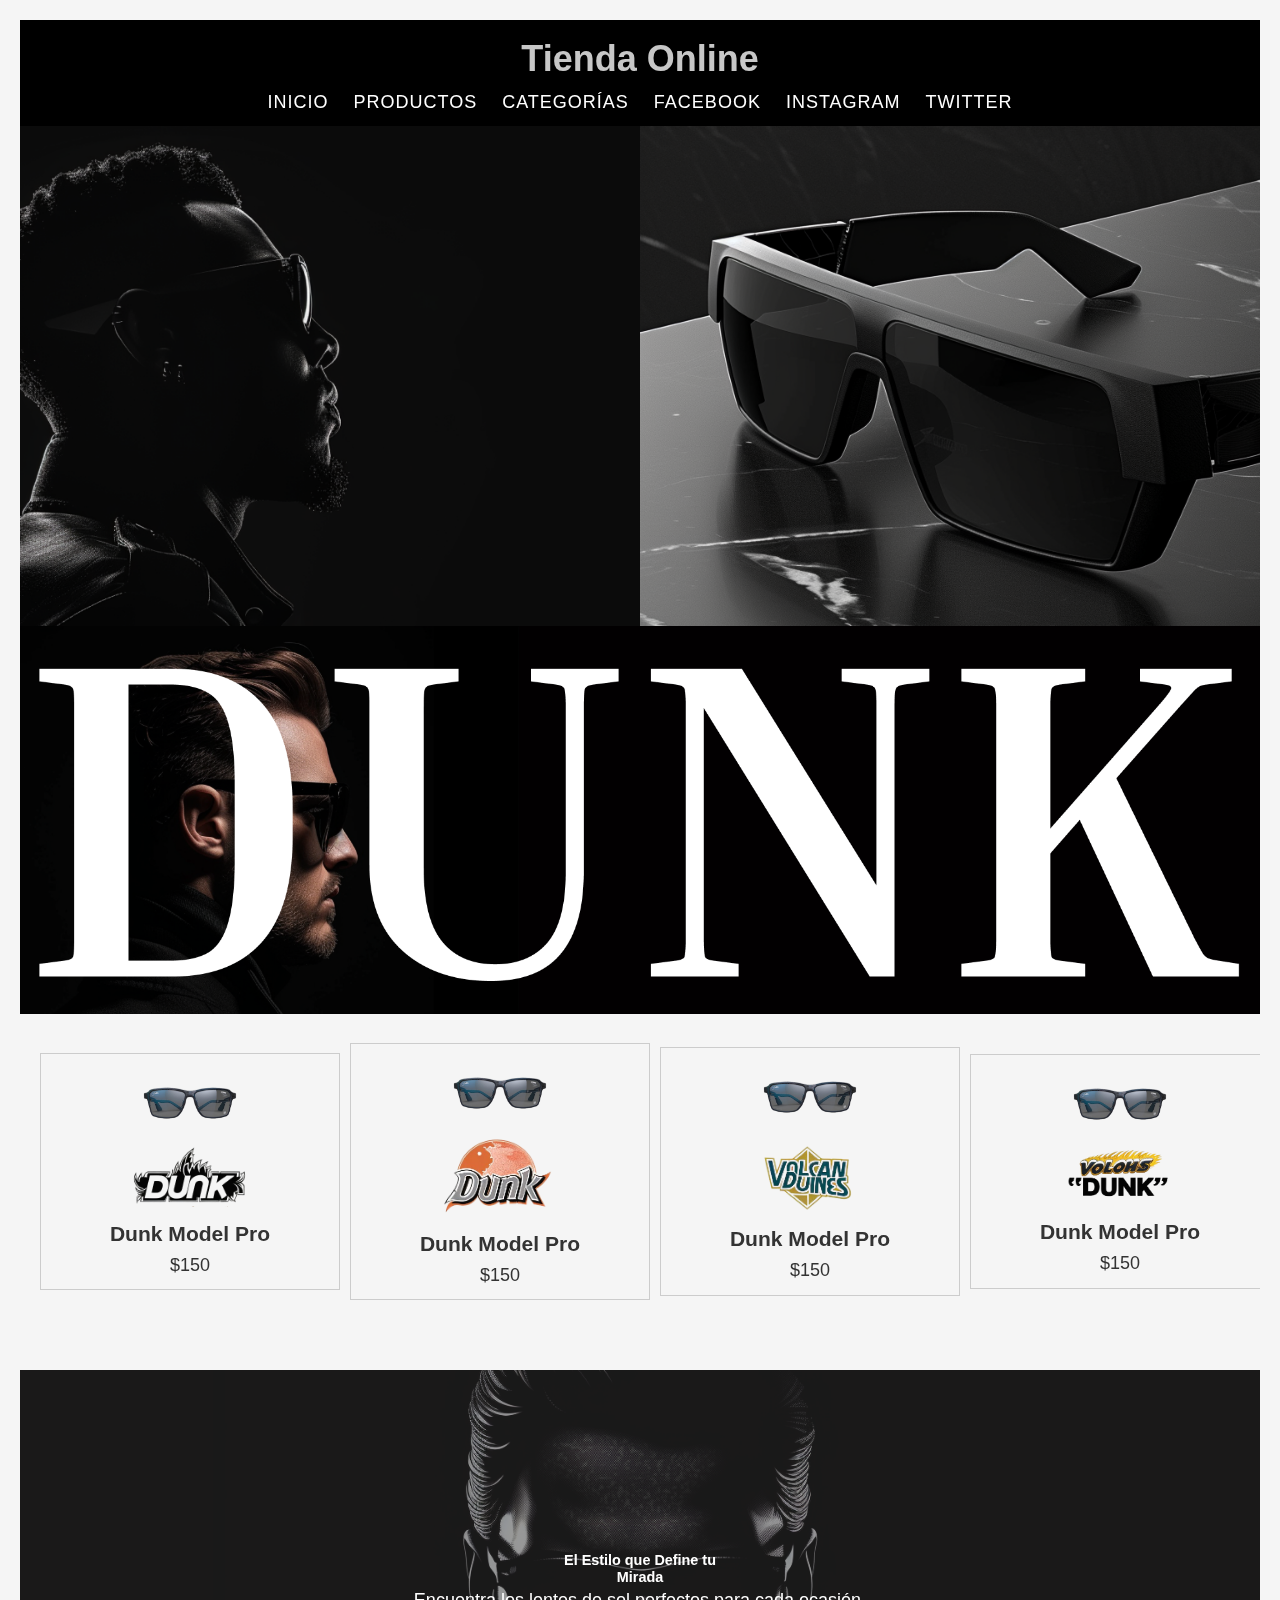
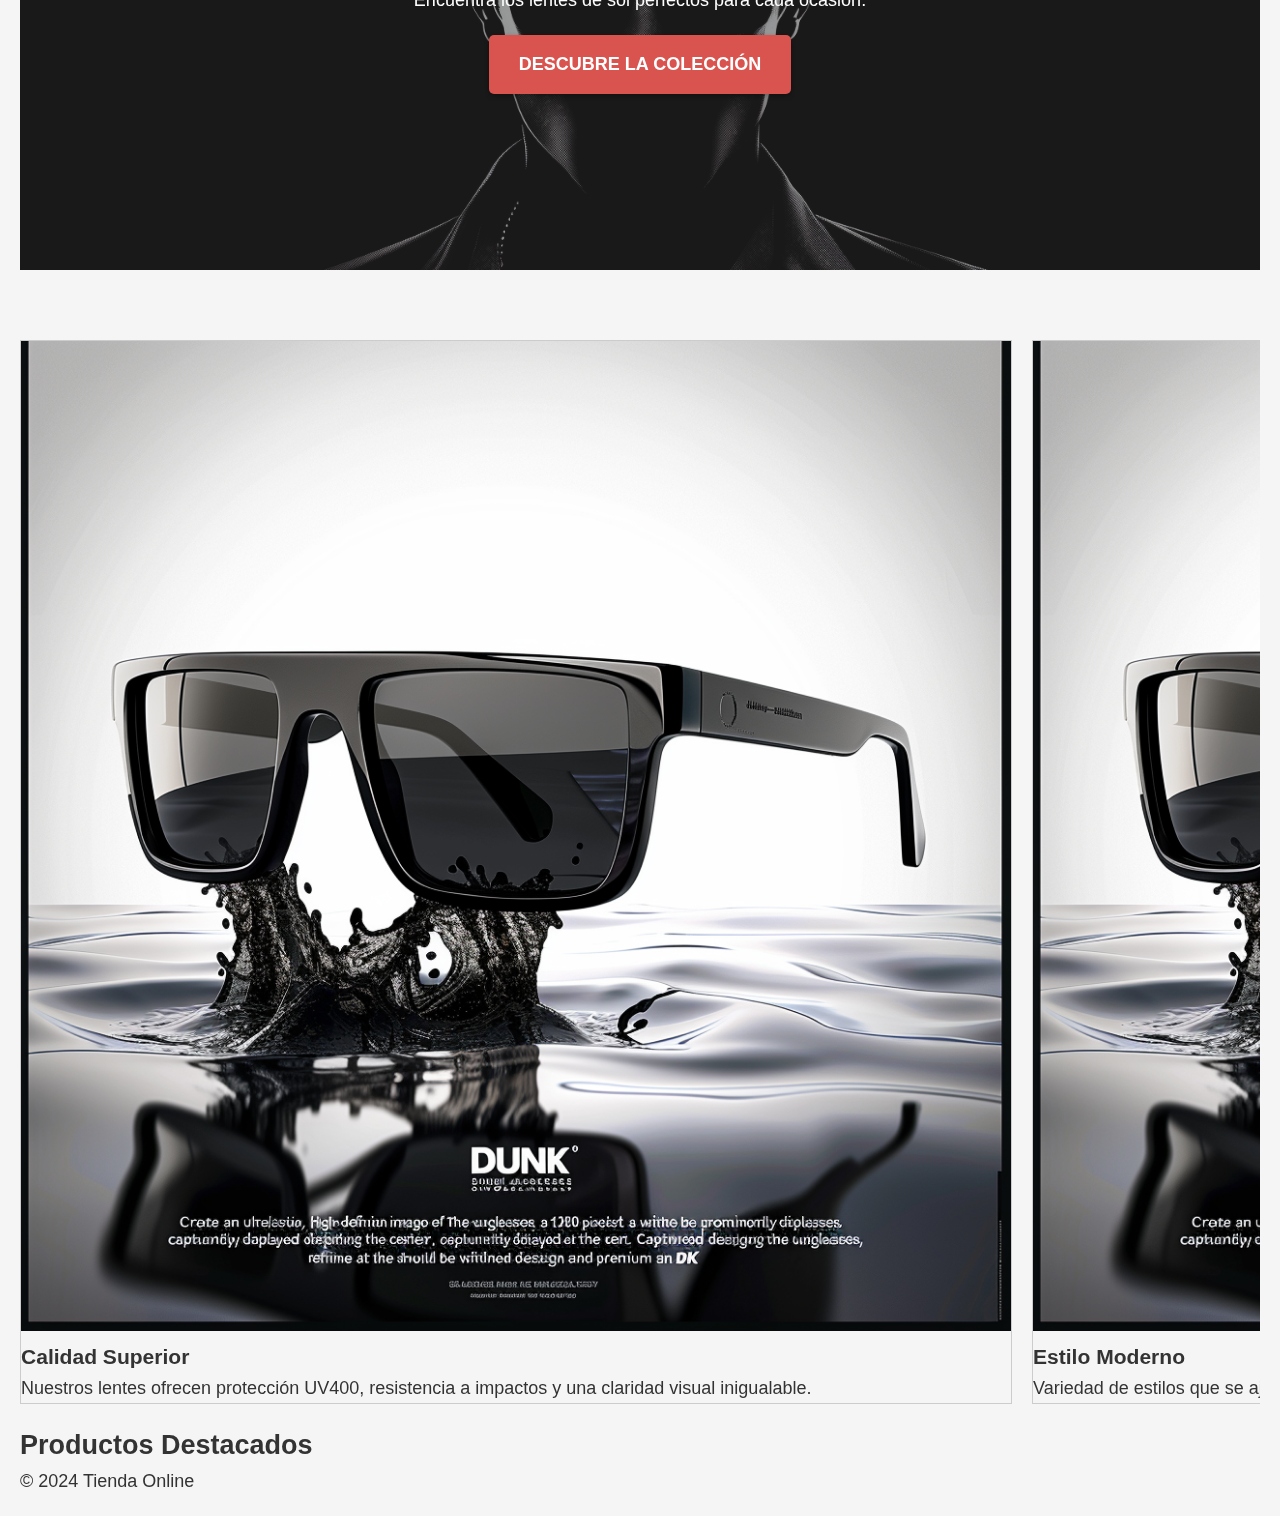
<file: index.html>
<!DOCTYPE html>
<html lang="es">
<head>
<meta charset="UTF-8">
<meta name="viewport" content="width=device-width, initial-scale=1.0">
<title>Tienda Online</title>
<link rel="stylesheet" href="styles.css">
</head>
<body>

<header>
  <h1>Tienda Online</h1>
  <nav>
    
        <a href="index.html">Inicio</a>
        <a href="productos.html">Productos</a>
        <a href="categorias.html">Categorías</a>
       
        
        
        <a href="https://www.facebook.com/tutienda" target="_blank">Facebook</a>
        <a href="https://www.instagram.com/tutienda" target="_blank">Instagram</a>
        <a href="https://www.twitter.com/tutienda" target="_blank">Twitter</a>
      
      
    </nav>
</header>


<section id="main-banner">
    <div class="banner-slide active" style="background-image: url('./img/1.png');">
      <div class="banner-content">
        
      </div>
    </div>
    <div class="banner-slide" style="background-image: url('./img/2.png');"></div>
    <div class="banner-slide" style="background-image: url('./img/3.png');"></div>
    <div class="banner-slide" style="background-image: url('./img/4.png');"></div>
    <div class="banner-slide" style="background-image: url('./img/5.png');"></div>
  </section>

<!-- Sección de características o información sobre Dunk Sunglasses -->
<section id="about-dunk">
    <img src="./img/8.png" alt="Confort Total" />
    <div class="product-container">

        <div class="product-card" onclick="showDetails(this)">
          <img src="./img/15.png" alt="Dunk Model Pro" class="product-image">
          <img src="./img/18.png" alt="Dunk Model Pro" class="product-image">
          <div class="product-info">
            <h3 class="product-name">Dunk Model Pro</h3>
            <p class="product-price">$150</p>
          </div>
          <div class="product-details">
            <p>Perfect for everyday use with UV protection and stylish design.</p>
          </div>
        </div>
        <!-- Repeat for other products -->
        <div class="product-card" onclick="showDetails(this)">
            <img src="./img/15.png" alt="Dunk Model Pro" class="product-image">
          <img src="./img/19.png" alt="Dunk Model Pro" class="product-image">
            <div class="product-info">
              <h3 class="product-name">Dunk Model Pro</h3>
              <p class="product-price">$150</p>
            </div>
            <div class="product-details">
              <p>Perfect for everyday use with UV protection and stylish design.</p>
            </div>
          </div>
          <div class="product-card" onclick="showDetails(this)">
            <img src="./img/15.png" alt="Dunk Model Pro" class="product-image">
          <img src="./img/20.png" alt="Dunk Model Pro" class="product-image">
            <div class="product-info">
              <h3 class="product-name">Dunk Model Pro</h3>
              <p class="product-price">$150</p>
            </div>
            <div class="product-details">
              <p>Perfect for everyday use with UV protection and stylish design.</p>
            </div>
          </div>
          <div class="product-card" onclick="showDetails(this)">
            <img src="./img/15.png" alt="Dunk Model Pro" class="product-image">
          <img src="./img/17.png" alt="Dunk Model Pro" class="product-image">
            <div class="product-info">
              <h3 class="product-name">Dunk Model Pro</h3>
              <p class="product-price">$150</p>
            </div>
            <div class="product-details">
              <p>Perfect for everyday use with UV protection and stylish design.</p>
            </div>
          </div>
      </div>


    <section id="discover-section">
        <div class="bg-image"></div>
        <div class="cta-content">
            <h2 class=" us">El Estilo que Define tu Mirada</h2>
            <p>Encuentra los lentes de sol perfectos para cada ocasión.</p>
            <a href="#productos" class="cta-button">Descubre la Colección</a>
        </div>
    </section>

    <div class="about-features">
        <article class="feature">
            <img src="./img/14.png" alt="Calidad Superior" />
            <h3>Calidad Superior</h3>
            <p>Nuestros lentes ofrecen protección UV400, resistencia a impactos y una claridad visual inigualable.</p>
        </article>
        <article class="feature">
            <img src="./img/14.png" alt="Estilo Moderno" />
            <h3>Estilo Moderno</h3>
            <p>Variedad de estilos que se ajustan a cualquier preferencia, desde los clásicos aviadores hasta diseños contemporáneos.</p>
        </article>
        <article class="feature">
            <img src="./img/14.png" alt="Confort Total" />
            <h3>Confort Total</h3>
            <p>Marco ligero y almohadillas ajustables que aseguran un ajuste perfecto y comodidad todo el día.</p>
        </article>
    </div>
    
</section>


<section id="featured-products">
    <h2>Productos Destacados</h2>
    <div class="product-grid">
        
    </div>
</section>




<footer>
  <p>&copy; 2024 Tienda Online</p>
</footer>


<script src="app.js" defer></script> 

</body>
</html>
</file>
<file: styles.css>
/* E básico */
* {
    margin: 0;
    padding: 0;
    box-sizing: border-box;
}

body {
    font-family: 'Helvetica Neue', Helvetica, Arial, sans-serif;
    line-height: 1.6;
    color: #333;
    background-color: #f5f5f5;
    padding: 20px;
    font-size: 18px;
}

img {
    max-width: 100%;
    height: auto;
}

/* Estilos del header */
header {
    background: #000;
    color: #c7c7c7;
    padding: 10px 0;
    text-align: center;
}

nav a {
    color: #fff;
    text-decoration: none;
    margin: 0 10px;
    text-transform: uppercase;
    letter-spacing: 1px;
}

nav a:hover {
    color: #ddd;
}

/* Estilos del banner principal */



#main-banner {
    background-color: black;
    position: relative;
    overflow: hidden;
    height: 500px; 
  }
  
  .banner-slide {
    position: absolute;
    top: 0;
    left: 100%;
    width: 100%;
    height: 100%;
    background-size: cover;
    background-position: center;
    transition: left 0.5s ease-in-out;
  }
  
  .banner-slide.active {
    left: 0;
  }
  
  .banner-content {
    position: absolute;
    top: 50%;
    left: 50%;
    transform: translate(-50%, -50%);
    text-align: center;
    color: #fff;
    width: 100%;
  }
  
.about { 
    background-color: black;
    color: white;
    font-size: xx-large;
    font-style: normal;
    font-weight: lighter;
    font-family:sans-serif;
    text-align: justify;
    padding-left: 50%;

}

.btn {
    background: #d9534f;
    color: #fff;
    padding: 10px 20px;
    text-decoration: none;
    border-radius: 5px;
    text-transform: uppercase;
}

.btn:hover {
    background: #c9302c;
}

.us{
    font-size: 80%;
 padding-top: 1%;
 line-height: 1.2;
text-align:center;
margin-left: 30%;
margin-right: 30%;}

#about-sunglasses {
    background-color: #f8f8f8;
    padding: 50px 0;
}

.container {
    max-width: 1200px;
    margin: auto;
    padding: 0 15px;
    display: flex;
    align-items: center;
    justify-content: space-between;
    flex-wrap: wrap;
}

.info-text {
    flex: 1;
    min-width: 300px;
    padding: 20px;
}

.info-text h2 {
    color: #333;
    margin-bottom: 20px;
}

.info-text p {
    color: #555;
    line-height: 1.6;
    margin-bottom: 30px;
}

.cta-button {
    background-color: #0056b3;
    color: white;
    padding: 10px 30px;
    text-decoration: none;
    border-radius: 5px;
    text-transform: uppercase;
    transition: background-color 0.3s ease;
}

.cta-button:hover {
    background-color: #003d82;
}

.info-image {
    flex: 1;
    min-width: 300px;
    text-align: center;
}

.info-image img {
    max-width: 100%;
    height: auto;
    border-radius: 10px; 
}

/* para mobile depende el tama;o */
@media (max-width: 768px) {
    .container {
        flex-direction: column;
        text-align: center;
    }

    .info-text, .info-image {
        min-width: 100%;
        margin-bottom: 30px;
    }

    .info-text {
        order: 2; 
    }

    .info-image {
        order: 1; 
    }

    .cta-button {
        font-size: 18px;
        padding: 15px 40px;
    }
}



#discover-section {
    position: relative;
    height: 500px;
    background-color: #333; 
    margin: 50px 0;
    display: flex;
    justify-content: center;
    align-items: center;
    text-align: center;
}
/* Call to Action dentro del banner , ) LLeva a section Productos----------------------------------------------------------------*/ 

.bg-image {
    position: absolute;
    top: 0;
    left: 0;
    width: 100%;
    height: 100%;
    background: url('./img/16.png') no-repeat center center/cover;
    opacity: 0.5; 
}

.cta-content {
    position: relative;
    z-index: 2; 
    color: #ffffff;
    padding: 20px;
    max-width: 600px;
}

.cta-button {
    background-color: #d9534f; 
    color: #ffffff;
    padding: 15px 30px;
    text-decoration: none;
    display: inline-block;
    margin-top: 20px;
    border-radius: 5px;
    font-weight: bold;
    box-shadow: 0 2px 5px rgba(0, 0, 0, 0.3);
    transition: background-color 0.3s ease;
}

.cta-button:hover {
    background-color: #c9302c; 
}

@media (max-width: 768px) {
    #discover-section {
        height: auto;
        padding: 50px 20px;
    }
}


/* Produts in wite background--- Pro models --------------------------*/

.product-container {
    display: flex; 
    flex-wrap: nowrap; 
    gap: 10px; 
    padding: 20px;
    background-color: #f5f5f5;
    overflow-x: auto; 
    align-items: center; 
}

.product-card {
    flex: 0 0 300px; 
    border: 1px solid #ccc;
    transition: transform 0.3s ease, box-shadow 0.3s ease;
    cursor: pointer;
    position: relative; 
    display: flex;
    flex-direction: column;
    justify-content: center;
    align-items: center;
    text-align: center;
}

.product-image {
    height: auto; 
    width: 40%;
}

.product-info, .product-details {
    padding: 10px;
}

.product-details {
    position: absolute;
    bottom: 0;
    left: 0;
    right: 0; /
    background-color: rgba(0, 0, 0, 0.8);
    color: white;
    visibility: hidden;
    opacity: 0;
    transition: visibility 0s, opacity 0.5s linear;
    text-align: center;
}

.product-card:hover .product-details {
    visibility: visible;
    opacity: 1;
}


.about-features {
    display: flex;
    overflow-x: auto;
    gap: 20px;
    padding: 20px 0;
    scroll-snap-type: x mandatory; /
}

.feature {
    flex: 0 0 80%; 
    border: 1px solid #ccc;
    scroll-snap-align: start; 
}

.productoImg{
    width: 100px;
}
</file>
